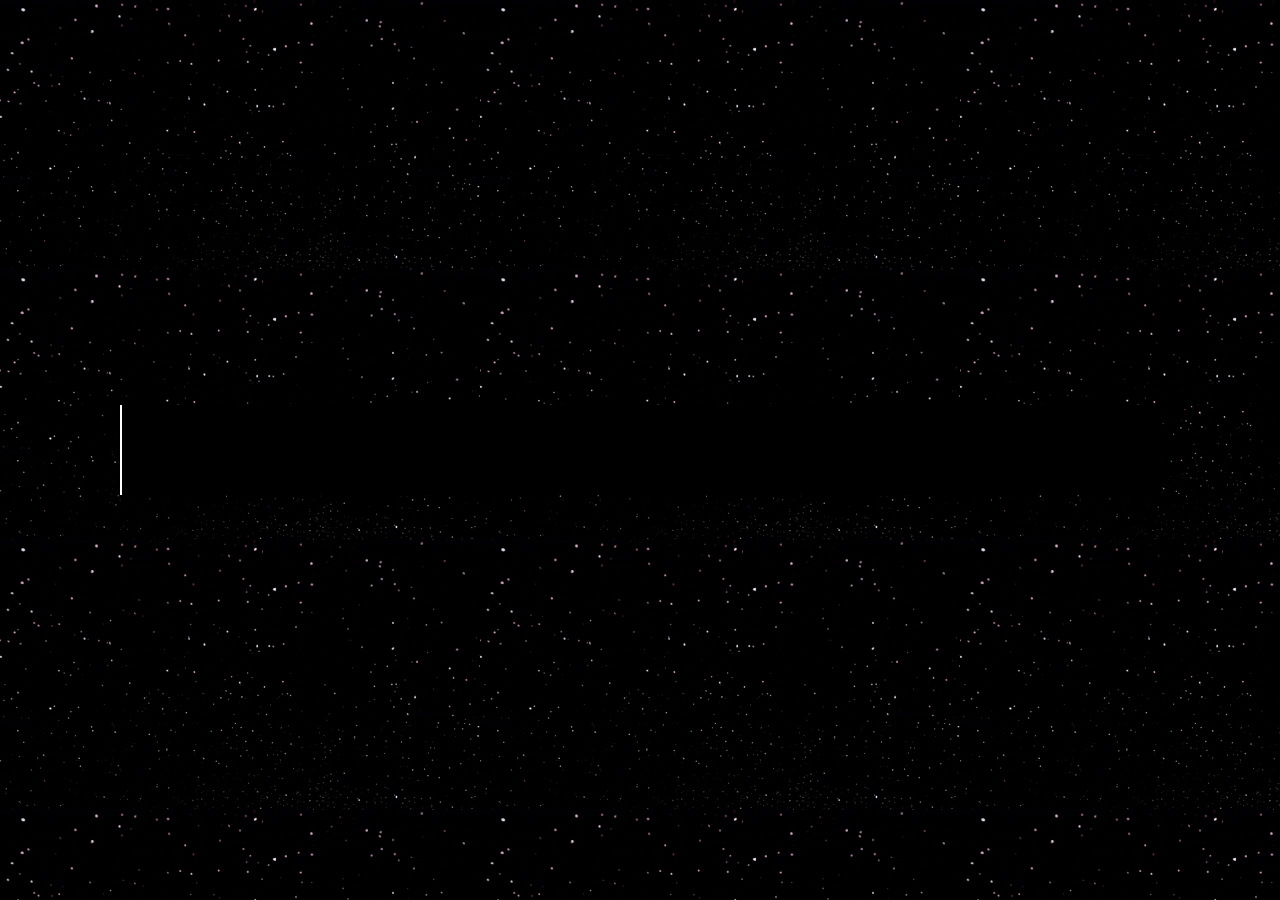
<file: index.html>
<!DOCTYPE html>
<embed lang="en">

<head>
    <meta charset="UTF-8">
    <meta http-equiv="X-UA-Compatible" content="IE=edge">
    <meta name="viewport" content="width=device-width, initial-scale=1.0">
    <link rel="icon" type="image/x-icon" href="./images/Introduction/rocket.png">
    <link rel="stylesheet" href="./css/introduction.css">
    <title>Launch Rocket</title>
</head>

<body>
  <!-- start information -->
  <div class="container">
    <div class="dynamic-text">
        <li>You have a mission to research Jupiter <img src="./images/Introduction/jupiter.png" alt=""> </li>
        <li>Some scientists say that this Jupiter has aliens <img src="./images/Introduction/alien.png" alt="">
        </li>
        <li>Let's find aliens and connect. <img src="./images/Introduction/alien2.png" alt=""></li>
    </div>
</div>
  <!-- end information -->
</body>

<!-- start animation -->
<div class="animation">
    <div class="jupiter">
        <img src="./images/Introduction/jupiter.gif" alt="">
    </div>
    <div class="rocket">
        <img id="rocket" src="./images/Introduction/rocket.png" alt="">
    </div>
    <div class="earth">
        <img src="./images/Introduction/earth-png.gif" alt="">
    </div>
    <div id="startMain" onclick="startCountdown()" class="count-down">
        <div id="count" class="count"></div>
        <button id="startBtn" class="start" >
            <div class="buttonOne">St</div>
            <div class="rocketClick">
                <img src="./images/Introduction/rocket.png" alt="">
            </div>
            <div class="buttonTwo">art</div>
        </button>
    </div>
    <div id="next" class="next">
        <a class="nextBtn" href="./jupiter2.html">Next</a>
    </div>
</div>
<!-- end aimation -->

<!-- start audio -->
<audio controls loop autoplay id="audio">
    <source src="audio/bgSound.mp3" type="audio/mpeg">
</audio>
<audio id="clickSound" src="./audio/rocket-launch.mp3"></audio>
<!-- end audio -->
<script src="./js/introduction.js"></script>

</html>
</file>
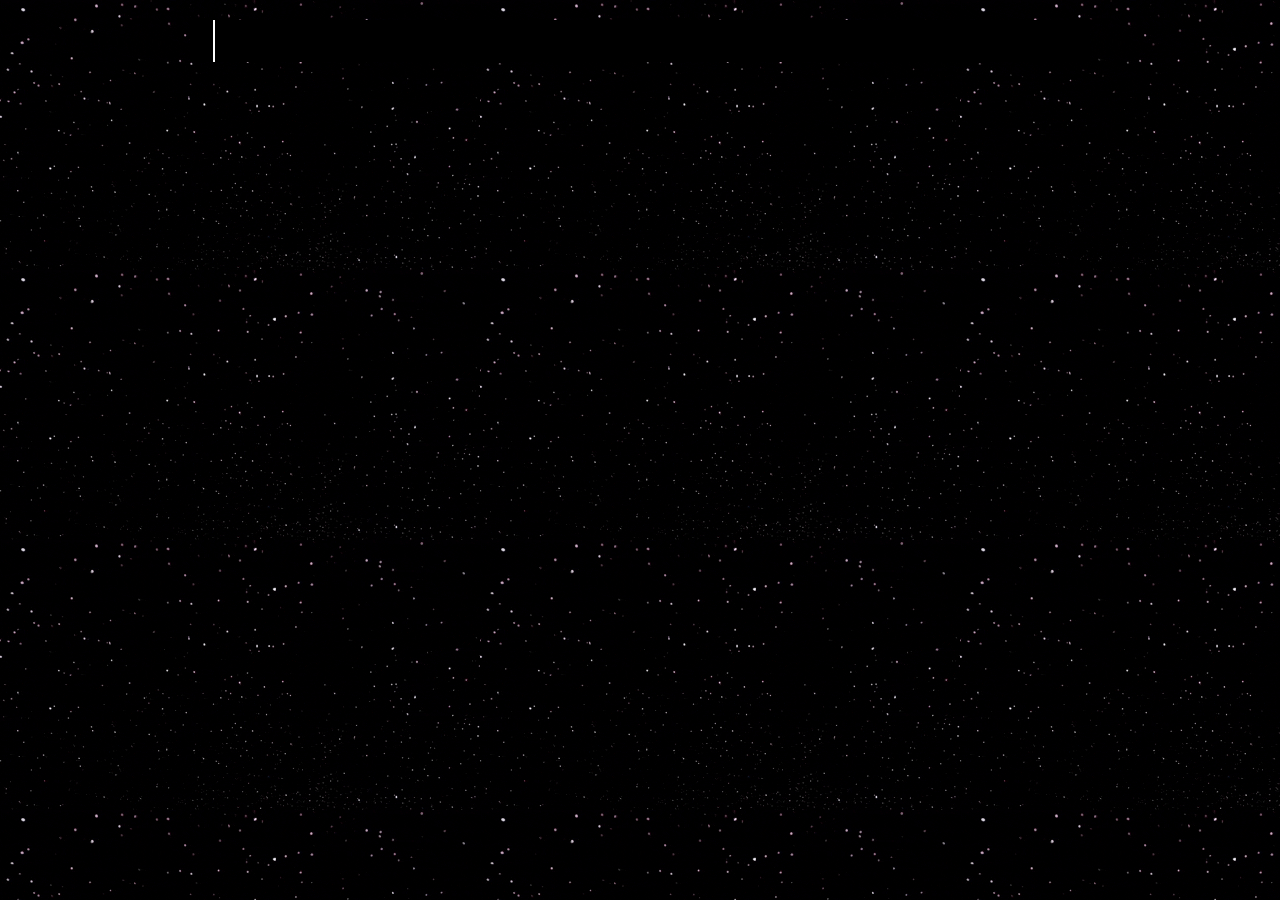
<file: jupiter2.html>
<!DOCTYPE html>
<html lang="en">

<head>
    <meta charset="UTF-8">
    <meta http-equiv="X-UA-Compatible" content="IE=edge">
    <meta name="viewport" content="width=device-width, initial-scale=1.0">
    <link rel="icon" type="image/x-icon" href="./images/Introduction/jupiter.png">
    <link rel="stylesheet" href="./css/jupiter2.css">
    <title>Jupiter</title>
</head>

<body>

    <!-- start main screnn -->
    <div class="container">
        <div id="machineClick">Click Modern Machine</div>
        <div class="dynamic-container">
            <span class="dynamic dynamic-text"> </span>
        </div>

        <!-- start animation image -->
        <div class="animation">
            <div class="rocekt">
                <img id="rocket-hide" class="rocket-img" src="./images/Jupiter/rocket.png" alt="">
            </div>
            <div class="jupter">
                <img id="jupiter-hide" class="jupter-img" src="./images/Jupiter/jupiter.svg" alt="">
            </div>
            <div class="ufo">
                <img id="ufo-hide" class="ufo-img" src="./images/Jupiter/ufo.png" alt="">
            </div>
            <div class="alien">
                <img class="alien-img" src="./images/Jupiter/aliens.gif" alt="">
            </div>
            <div class="advancedMachine">
                <img onclick="setTimeout(loginForm,3000)" id="machine" src="./images/Jupiter/machine.png" alt="">
            </div>
        </div>
        <!-- end animation image -->
    </div>
    <!-- end main screen -->


    <!-- start audio -->
    <!-- strange sound -->
    <audio id="strangeAudio">
        <source src="./audio/ufo-landing.mp3" type="audio/mpeg">
    </audio>

    <!-- alien voice -->
    <audio id="alienVoice">
        <source src="./audio/alienVoice.mp3" type="audio/mpeg">
    </audio>

    <!-- background sound -->
    <audio controls loop autoplay id="audio">
        <source src="audio/bgSound.mp3" type="audio/mpeg">
    </audio>
    <!-- end audio -->
</body>
<script src="./js/jupiter2.js"></script>

</html>
</file>
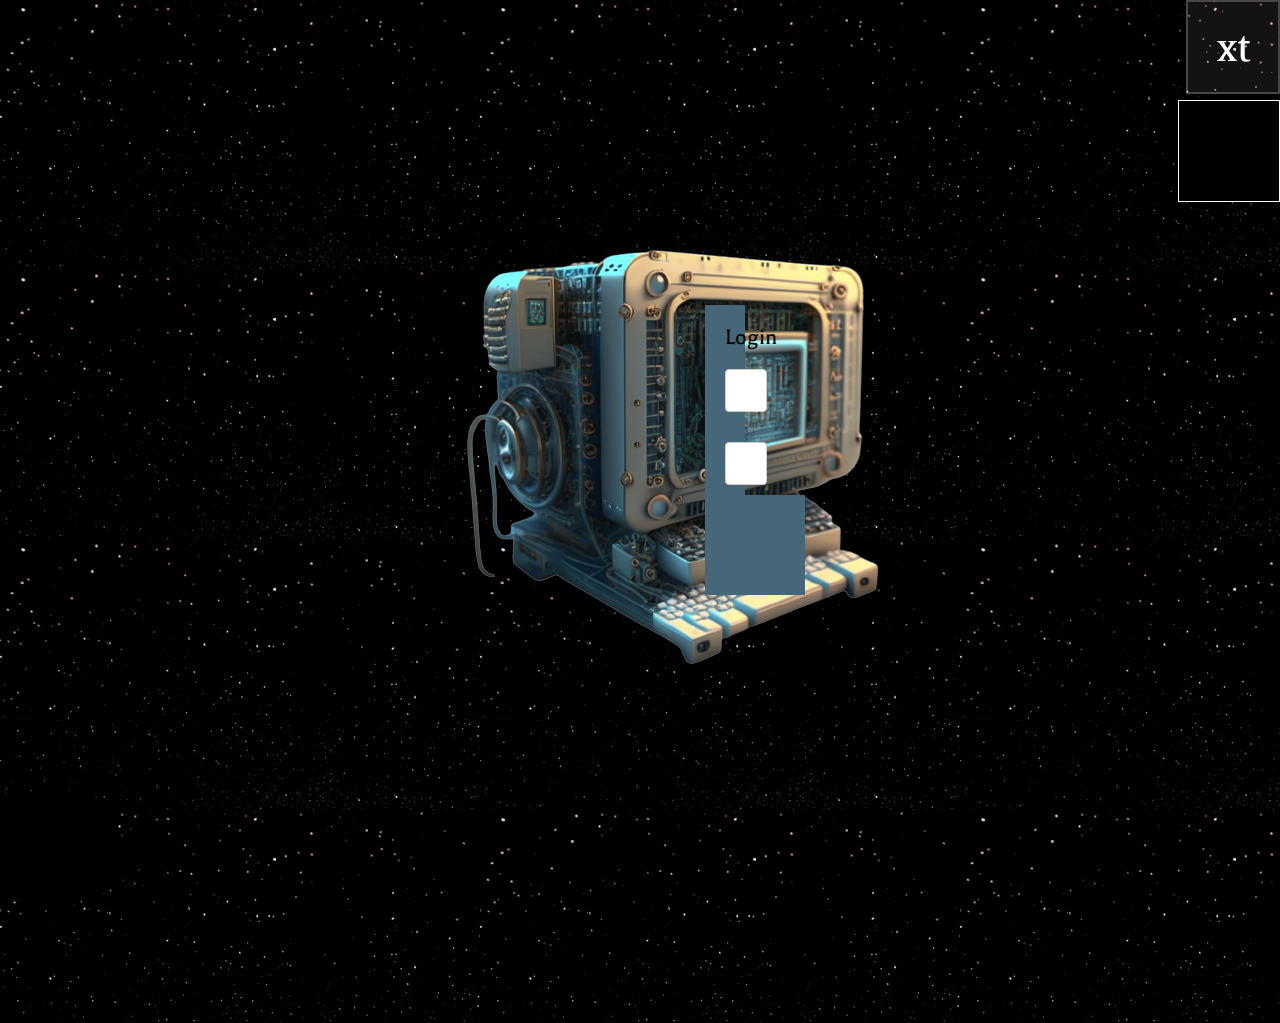
<file: login.html>
<!DOCTYPE html>
<html lang="en">

<head>
  <meta charset="UTF-8">
  <meta http-equiv="X-UA-Compatible" content="IE=edge">
  <meta name="viewport" content="width=device-width, initial-scale=1.0">
  <link rel="stylesheet" href="./css/login.css">
  <title>Login</title>
</head>

<body>

  <!-- start login box -->
  <div class="container">
    <div class="mainCard">

      <!-- start login information -->
      <div class="description">
        <div class="info">
          <h3 class="ruleTitle">The rule of username</h3>
          <div class="rule-box">
            <div class="rule rule1">Don't allow Capital Letter</div>
            <div class="rule rule2">Don't allow Special Character</div>
            <div class="rule rule3">Don't allow Space</div>
            <div class="rule rule4">Word count limit - 13</div>
          </div><br>
          <h3 class="passTitle">How to get Password?</h3>
          <div class="password-guide">
            <div class="pass1">There is a password</div>
            <div class="pass2">but you can't see it</div>
            <div class="pass3">You need to know that.</div>
            <div class="pass4">Don't forget to check corner</div>
            <div class="pass5">Password contains 5 words</div>
          </div>
        </div>
      </div>
      <!-- end login information -->

<!-- start input form  -->
      <div class="login-card">
        <div class="card-header">
          <div id="login" class="log">Login</div>
        </div>
        <form name="formName">
          <div class="form-group">
            <input placeholder="Enter Your Name" id="name" type="text" maxlength="13">
            <small id="errorMessageName"></small>
          </div>
          <div class="form-group">
            <input placeholder="Password" name="password" id="pass" type="password">
            <small id="errorMessagePassword"></small>
          </div>
          <div class="form-group">
            <input id="submit-btn" value="Login" class="submitBtn">
          </div>
        </form>
        <div class="check3"></div>
        <div class="password password3">h</div>
        <div class="cover3 cover">
          <div class="number3">III</div>
        </div>
      </div>
      <!-- end input form -->

    </div>
  </div>
<!-- end login box -->

  <!-- start animation -->
  <div class="animation">
    <div id="machineContainer">
      <div class="machine">
        <div class="left">
          <img id="left" src="./images/Login/left.png" alt="">
        </div>
        <div class="right">
          <img src="./images/Login/right.png" alt="">
        </div>
      </div>
    </div>
    <div class="check1"></div>
    <div class="password password1">xt</div>
    <div class="cover1 cover">
      <div class="number1">I</div>
    </div>
    <div class="check2"></div>
    <div class="password password2">ec</div>
    <div class="cover2 cover">
      <div class="number2">II</div>
    </div>
  </div>
  <!-- end animation -->

  <!-- start audio -->
  <audio controls loop id="audio">
    <source src="audio/bgSound.mp3" type="audio/mpeg">
  </audio>
  <!-- end audio -->
</body>

<script src="./js/loginBtn.js"></script>
</html>
</file>
<file: css/introduction.css>
@import url("https://fonts.googleapis.com/css2?family=Russo+One&display=swap");

* {
  margin: 0;
  padding: 0;
}

body {
  display: flex;
  justify-content: center;
  align-items: center;
  height: 100vh;
  background: url(../images/Introduction/galaxy.gif);
  font-family: "Russo One", sans-serif;
}

.dynamic-text {
  height: 90px;
  overflow: hidden;
  line-height: 90px;
  text-align: center;
  animation: displayNone 0s ease-in 12s;
  animation-fill-mode: forwards;
}

.dynamic-text li {
  color: white;
  list-style: none;
  font-size: 40px;
  position: relative;
  font-weight: 500;
  top: 0;
  animation: slide 16s steps(4) 3;
}

.dynamic-text li::after {
  content: "";
  position: absolute;
  left: 0;
  height: 100%;
  width: 100%;
  background-color: black;
  border-left: 2px solid white;
  animation: typing 4s steps(10) 3;
}

img {
  width: 60px;
}

.animation {
  position: absolute;
}

.earth img {
  width: 70px;
  position: absolute;
  top: 170px;
  right: 500px;
  animation: appearEarth 2s ease 12s forwards, showEarth 2s ease 12s forwards;
  opacity: 0;
}

.jupiter img {
  position: absolute;
  width: 250px;
  bottom: 10px;
  left: 280px;
  opacity: 0;
  animation: appearEarth 2s ease 14s forwards, showEarth 2s ease 14s forwards;
  z-index: 100;
}

.rocket img {
  position: absolute;
  width: 70px;
  right: 500px;
  top: 134px;
  animation: appearEarth 2s ease 16s forwards, showEarth 2s ease 16s forwards,lunchRocket linear 15s 6s forwards paused;
  opacity: 0;
  transition: 3s linear;
}

#startBtn {
  outline: none;
  border: none;
}

.count-down {
  position: absolute;
  top: 200px;
  text-align: center;
}

.count {
  margin-bottom: 25px;
  font-size: 20px;
}

.start {
  position: relative;
  width: 140px;
  height: 40px;
  background-color: black;
  display: flex;
  justify-content: center;
  align-items: center;
  opacity: 1;
  display: none;
}

.buttonOne {
  position: absolute;
  top: 0;
  left: 20px;
  text-align: right;
  width: 50px;
  height: 40px;
  line-height: 40px;
  background-color: rgb(190, 6, 6);
  transition: 1.1s;
  border-top-left-radius: 10px;
  border-bottom-left-radius: 10px;
  color: white;
}

.buttonTwo {
  position: absolute;
  top: 0;
  right: 20px;
  text-align: left;
  line-height: 40px;
  width: 50px;
  height: 40px;
  background-color: rgb(190, 6, 6);
  transition: 1.1s;
  border-top-right-radius: 10px;
  border-bottom-right-radius: 10px;
  color: white;
}

.count {
  color: white;
}

.start:hover>.buttonOne {
  margin-left: -20px;
  letter-spacing: 2px;
}

.start:hover>.buttonTwo {
  margin-right: -20px;
  letter-spacing: 2px;
}

.rocketClick {
  transition: 1.1s;
}

.start:hover>.rocketClick {
  margin-top: -50px;
  transform: scale(1.3);
}

#audio {
  display: none;
}

.next {
  width: 80px;
  height: 40px;
  border-radius: 20%;
  background-color: red;
  border: 2px solid white;
  position: absolute;
  top: 230px;
  left: 500px;
  text-align: center;
  color: white;
  line-height: 40px;
  right: 50px;
  animation: scale 0.5s linear infinite alternate;
  cursor: pointer;
  display: none;
}

.nextBtn {
  text-decoration: none;
  color: white;
}


@keyframes typing {
  40%,
  60% {
    left: calc(100% + 30px);
  }

  100% {
    left: 0;
  }
}

@keyframes slide {
  100% {
    top: -360px;
  }
}

@keyframes displayNone {
  to {
    visibility: hidden;
    width: 0;
    height: 0;
  }
}

@keyframes scale {
  from {
    transform: scale(1);
  }

  to {
    transform: scale(1.2);
  }
}

@keyframes appearEarth {
  from {
    transform: scale(0);
  }

  to {
    transform: scale(1px);
  }
}

@keyframes showEarth {
  from {
    opacity: 0;
  }

  to {
    opacity: 1;
  }
}

@keyframes lunchRocket {
  0% {
    transform: translateY(0), rotate(0);
  }

  40% {
    transform: translateY(-100px), rotate(0);
  }

  50% {
    transform: translateY(-100px) rotate(45deg);
  }

  70% {
    transform: translate(940px, -460px) rotate(48deg);
  }

  95% {
    transform: rotate(0) translate(940px, -460px);
  }

  100% {
    transform: rotate(0) translate(940px, -415px);
  }
}
</file>
<file: css/jupiter2.css>
@import url("https://fonts.googleapis.com/css2?family=Russo+One&display=swap");

* {
  margin: 0;
  padding: 0;
}

body {
  background: url(../images/Introduction/galaxy.gif);
  font-family: "Russo One", sans-serif;
  overflow: hidden;
}

.container {
  position: relative;
}

#audio {
  display: none;
}

.dynamic-container {
  width: 900px;
  margin: auto;
  text-align: center;
  margin-top: 20px;
  font-size: 35px;
  background-color: black;
}

.dynamic {
  position: relative;
  color: white;
}

.dynamic-text::before {
  content: "";
  position: absolute;
  top: 0;
  left: 0;
  height: 100%;
  width: 100%;
  background-color: black;
  border-left: 2px solid white;
  animation: typing 4s steps(12) 8;
}

.jupter-img {
  position: absolute;
  opacity: 0;
  width: 400px;
  top: 260px;
  left: 50%;
  transform: translateX(-50%);
  animation: showJupter 1.6s linear 1s forwards;
}

.rocket-img {
  position: absolute;
  opacity: 0;
  width: 50px;
  left: 50%;
  margin-left: -22px;
  transform: translateX(-50%);
  top: 220px;
  animation: landRocket 3s linear forwards;
}

.ufo-img {
  position: absolute;
  width: 40px;
  left: 50%;
  margin-left: 172px;
  transform: translateX(-50%) rotate(15deg);
  top: 120px;
  animation: landUfo 3s ease-out 4s forwards;
  opacity: 0;
}

.alien-img {
  opacity: 0;
  position: absolute;
  width: 880px;
  transform: translateX(-50%);
  top: 238px;
  left: 50%;
  animation: showAlien 6s 8s linear;
}

#machineClick {
  color: white;
  left: 50%;
  transform: translateX(-50%);
  font-size: 30px;
  position: absolute;
  opacity: 0;
  animation: showText 1.2s linear 29s infinite;
}

.advancedMachine {
  position: relative;
  margin: auto;
  top: 100px;
  width: 1200px;
  height: 500px;
  border: 2px solid #ffffff;
  border-radius: 15px;
  opacity: 0;
  background-color: black;
  overflow: hidden;
  animation: showBorder 2s linear 24s forwards;
}

#machine {
  position: absolute;
  top: 50%;
  left: 50%;
  transform: translate(-50%, -50%);
  width: 230px;
  z-index: 100;
  cursor: pointer;
}

#machine {
  animation: dropMachine 3s linear forwards paused;
}

@keyframes showJupter {
  from {
    opacity: 0;
  }

  to {
    opacity: 1;
  }
}

@keyframes landRocket {
  from {
    transform: translateY(0);
    opacity: 0;
  }

  to {
    transform: translateY(14px);
    opacity: 1;
  }
}

@keyframes landUfo {
  from {
    transform: translate(0) rotate(15deg);
    opacity: 0;
  }

  to {
    transform: translate(-126px, 126px) rotate(15deg);
    opacity: 1;
  }
}

@keyframes showAlien {
  0% {
    opacity: 0;
  }

  50% {
    opacity: 1;
  }

  100% {
    opacity: 0;
  }
}

@keyframes dropMachine {
  from {
    transform: translate(-50%, -50%);
    opacity: 1;
  }

  to {
    transform: translate(-50%, 100%);
    opacity: 1;
  }
}

@keyframes showText {
  0% {
    opacity: 1;
    left: 50%;
    transform: translateX(-50%) scale(1);
  }

  50% {
    opacity: 1;
    left: 50%;
    transform: translateX(-50%) scale(1.1);
  }

  100% {
    opacity: 1;
    left: 50%;
    transform: translateX(-50%) scale(1);
  }
}

@keyframes showBorder {
  from {
    opacity: 0;
  }

  to {
    opacity: 1;
  }
}

@keyframes typing {
  40%,
  60% {
    left: calc(100% + 30px);
  }

  100% {
    left: 0;
  }
}
</file>
<file: css/login.css>
@import url('https://fonts.googleapis.com/css2?family=Balthazar&display=swap');

* {
  margin: 0;
  padding: 0;
  font-family: 'Balthazar', serif;
}

body {
  background: url(../images/Login/galaxy.gif);
  position: relative;
  height: 100vh;
  overflow: hidden;
}

#audio {
  display: none;
}

.mainCard {
  display: flex;
  margin-left: 40px;
  position: relative;
  z-index: 1;
  opacity: 1;
  animation: showBox 1s linear forwards;
}

.description {
  background-color: rgba(255, 255, 255, 0.074);
  border: 0px solid rgba(255, 255, 255, 0.222);
  width: 0px;
  border-top-left-radius: 20px;
  border-bottom-left-radius: 20px;
  animation: increaseSizeDe 1s linear 2s forwards, showBorder 1s linear 3s forwards
}

.info {
  margin-left: 30px;
  color: white;
  font-size: 18px;
  margin-top: 30px;
}

.rule-box,
.password-guide {
  line-height: 25px;
  margin-top: 5px;
}

.login-card {
  width: 0px;
  padding: 20px;
  background-color: #466777;
  animation: increaseSizeLo 1s linear 1.1s forwards;
  margin-left: 130px;
  position: relative;
}

.container {
  height: 100vh;
  display: flex;
  justify-content: center;
  align-items: center;
}

.cover {
  position: absolute;
  width: 100px;
  height: 100px;
  background-color: rgb(0, 0, 0);
  transition: 2s linear;
  color: white;
  line-height: 100px;
}

.cover3 {
  background-color: #466777;
}

.number1,
.number2,
.number3 {
  font-size: 20px;
  font-weight: bold;
  text-align: center;
  opacity: 0;
}

.password {
  position: absolute;
  width: 90px;
  height: 90px;
  text-align: center;
  background-color: rgba(255, 255, 255, 0.074);
  border: 2px solid rgba(255, 255, 255, 0.222);
  color: rgb(255, 255, 255);
  line-height: 90px;
  font-size: 50px;
}

.check1:hover~.cover1 {
  margin-top: 100px;
  border: 1px solid white;
}

.check2:hover~.cover2 {
  border: 1px solid white;
  margin-left: 100px;
}

.check3:hover~.cover3 {
  border: 1px solid white;
  margin-left: 100px;
}

.check1:hover~.cover>.number1,
.check2:hover~.cover>.number2,
.check3:hover~.cover>.number3 {
  animation: showHide 1s linear infinite;
}

.check1 {
  width: 50px;
  position: absolute;
  height: 50px;
  background-color: rgba(0, 0, 0, 0);
  left: 0;
  top: 0;
}

.check2 {
  width: 50px;
  position: absolute;
  height: 50px;
  background-color: rgba(0, 0, 0, 0);
  bottom: 0;
  right: 0;
}

.check3 {
  height: 50px;
  width: 50px;
  position: absolute;
  bottom: 0;
  right: 0;
}

.password1 {
  top: 0px;
  right: 0px;
}

.password2 {
  bottom: 0;
  left: 0;
}

.password3 {
  bottom: 0;
  left: 0;
}

.cover1 {
  right: 0;
  top: 0;
}

.cover2 {
  bottom: 0;
  left: 0;
}

.cover3 {
  left: 0;
  bottom: 0;
}

.card-header .log {
  margin: 0;
  font-size: 24px;
  color: black;
}

.card-header {
  text-align: center;
  margin-bottom: 20px
}

.form-group {
  margin-bottom: 30px;
}

#errorMessageName,
#errorMessagePassword {
  font-size: 20px;
}

label {
  font-size: 18px;
  margin-bottom: 5px;
}

input[type="text"],
input[type="password"] {
  width: 100%;
  padding: 12px 20px;
  font-size: 16px;
  border: 1px solid #ccc;
  border-radius: 4px;
  box-sizing: border-box;
  transition: 0.5s;
}

.submitBtn {
  width: 20%;
  background-color: #333;
  color: white;
  width: 60px;
  height: 30px;
  display: block;
  margin: auto;
  border: none;
  border-radius: 4px;
  cursor: pointer;
  opacity: 1;
  text-align: center;
}

.description {
  position: relative;
}

.info {
  position: absolute;
  top: 0;
  left: 0;
}

.ruleTitle {
  opacity: 0;
  animation: showText 2s linear 4s forwards;
}

.rule1 {
  opacity: 0;
  animation: showText 2s linear 5s forwards;
}

.rule2 {
  opacity: 0;
  animation: showText 2s linear 6s forwards;
}

.rule3 {
  opacity: 0;
  animation: showText 2s linear 7s forwards;
}

.rule4 {
  opacity: 0;
  animation: showText 2s linear 8s forwards;
}

.passTitle {
  opacity: 0;
  animation: showText 2s linear 10s forwards;
}

.pass1 {
  opacity: 0;
  animation: showText 2s linear 11s forwards;
}

.pass2 {
  opacity: 0;
  animation: showText 2s linear 12s forwards;
}

.pass3 {
  opacity: 0;
  animation: showText 2s linear 13s forwards;
}

.pass4 {
  opacity: 0;
  animation: showText 2s linear 14s forwards;
}

.pass5 {
  opacity: 0;
  animation: showText 2s linear 15s forwards;
}

#machineContainer {
  position: absolute;
  top: 50%;
  left: 50%;
  transform: translate(-50%, -50%);
  width: 230px;
  cursor: pointer;
  animation: dropMachine .5s linear;
}

.machine {
  display: flex;
  width: 300px;
  justify-content: center;
}

.left img {
  width: 305px;
  animation: splitLeft 3s linear 1s forwards;
}

.right img {
  width: 194px;
  animation: splitRight 5s ease-out 1s forwards;
}


@keyframes increaseSizeLo {
  from {
    width: 0px;
    height: 0px;
  }

  to {
    width: 300px;
    height: 310px;
    margin-left: 0px;
  }
}

@keyframes dropMachine {
  from {
    transform: translate(-50%, -70vh);
  }

  to {
    transform: translate(-50%, -50%);
  }
}

@keyframes splitLeft {
  0% {
    transform: translateX(0px);
    opacity: 1;
  }

  80% {
    transform: translateX(-590px);
    opacity: 1;
  }

  100% {
    transform: translateX(-590px);
    opacity: 0;
  }
}

@keyframes splitRight {
  from {
    transform: translateX(0px);
    opacity: 1;
  }

  to {
    transform: translateX(590px);
    opacity: 0;
  }
}

@keyframes showBox {
  0% {
    opacity: 0;
  }

  95% {
    opacity: 0;
  }

  100% {
    opacity: 1;
  }
}

@keyframes showText {
  from {
    opacity: 0;
  }

  to {
    opacity: 1;
  }
}

@keyframes showBorder {
  from {
    border: 0px solid rgba(255, 255, 255, 0.222);
  }

  to {
    border: 2px solid rgba(255, 255, 255, 0.222);
  }
}

@keyframes showHide {
  from {
    opacity: 0;
  }

  to {
    opacity: 1;
  }
}

@keyframes increaseSizeDe {
  from {
    width: 0px;
  }

  to {
    width: 450px;
  }
}
</file>
